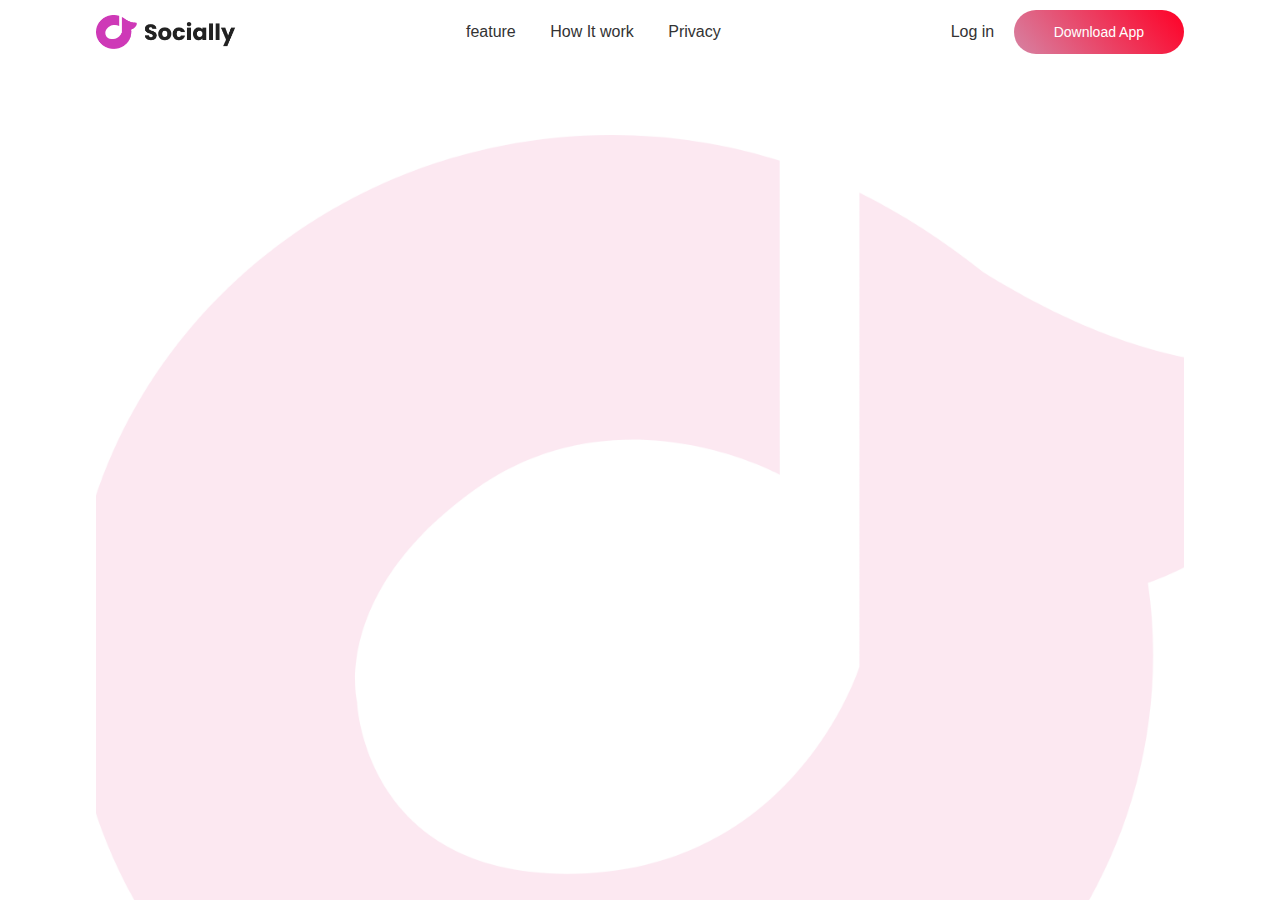
<file: index.html>
<!DOCTYPE html>
<html lang="en">

    <head>
        <meta charset="UTF-8">
        <meta name="viewport" content="width=device-width, initial-scale=1.0">
        <title>Document</title>
        <link rel="stylesheet" href="anime.css">
    </head>

    <body>
        <div class="hero">
            <nav>
                <img src="logo.png" class="logo" alt="">
                <ul>
                    <li><a href="">feature</a></li>
                    <li><a href="">How It work</a></li>
                    <li><a href="">Privacy</a></li>
                </ul>
                <div>
                    <a href="" class="login-btn">Log in</a>
                    <a href="" class="btn">Download App</a>
                </div>
            </nav>
            <div class="content">
                <h1 class="anime">Make <br>New Friens</h1>
                <p class="anime">Sociallly is anew social meddia paltform to make friends onilne in the world. Now
                    let's explore all
                    it's features.</p>
                <a href="#" class="btn anime">Join Now</a>
            </div>
            <img src="pic.png" alt="" class="feature-img anime">
        </div>
    </body>
    <script src="https://ajax.googleapis.com/ajax/libs/jquery/3.7.1/jquery.min.js"></script>
    <script>
        $(document).ready(function () {
            $('.logo').click(function () {
                $('body').css({
                    background: 'black', 'color': 'black'
                })

            })
        })
    </script>

</html>
</file>
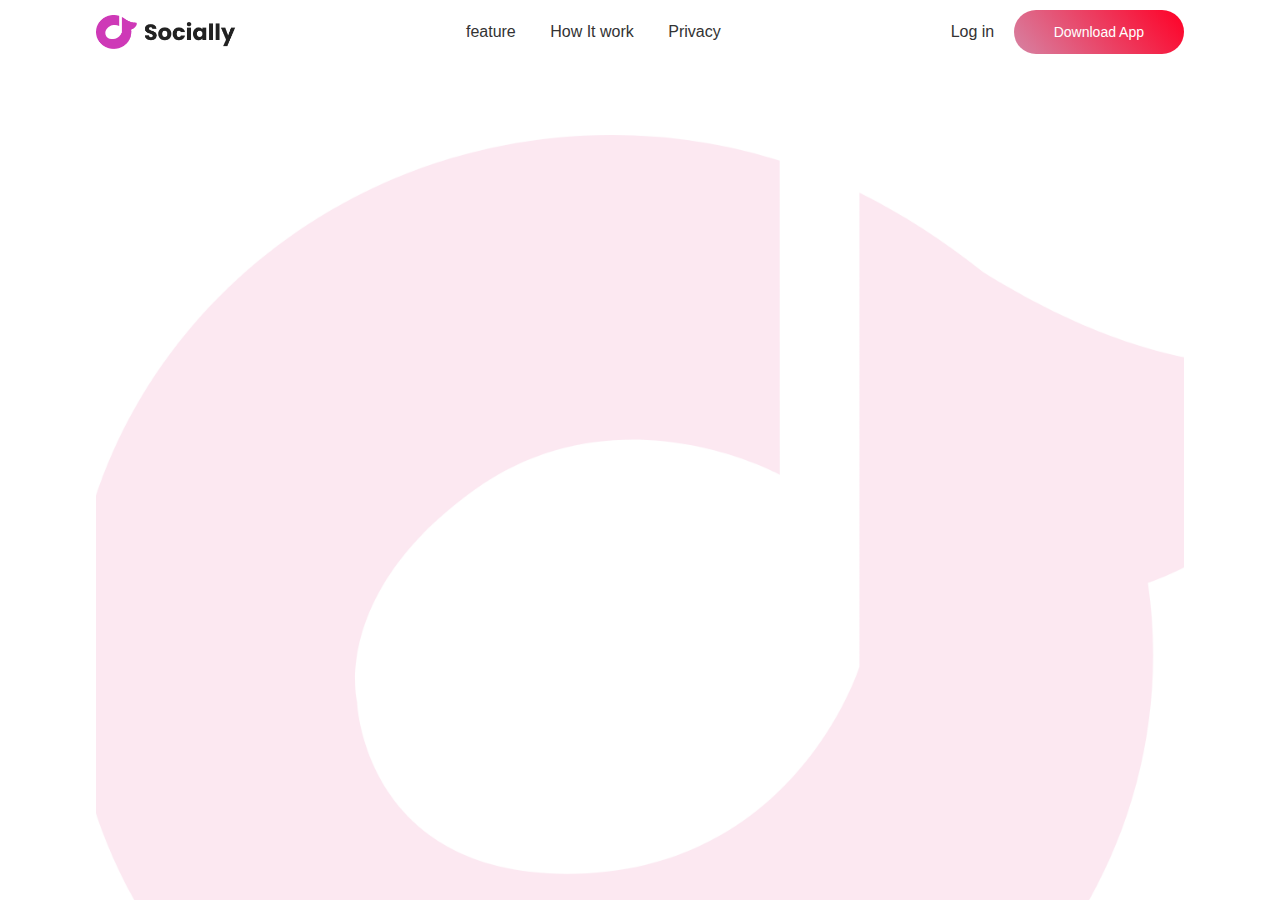
<file: animation website.html>
<!DOCTYPE html>
<html lang="en">

    <head>
        <meta charset="UTF-8">
        <meta name="viewport" content="width=device-width, initial-scale=1.0">
        <title>Document</title>
        <link rel="stylesheet" href="anime.css">
    </head>

    <body>
        <div class="hero">
            <nav>
                <img src="logo.png" class="logo" alt="">
                <ul>
                    <li><a href="">feature</a></li>
                    <li><a href="">How It work</a></li>
                    <li><a href="">Privacy</a></li>
                </ul>
                <div>
                    <a href="" class="login-btn">Log in</a>
                    <a href="" class="btn">Download App</a>
                </div>
            </nav>
            <div class="content">
                <h1 class="anime">Make <br>New Friens</h1>
                <p class="anime">Sociallly is anew social meddia paltform to make friends onilne in the world. Now
                    let's explore all
                    it's features.</p>
                <a href="#" class="btn anime">Join Now</a>
            </div>
            <img src="pic.png" alt="" class="feature-img anime">
        </div>
    </body>
    <script src="https://ajax.googleapis.com/ajax/libs/jquery/3.7.1/jquery.min.js"></script>
    <script>
        $(document).ready(function () {
            $('.logo').click(function () {
                $('body').css({
                    background: 'black', 'color': 'black'
                })

            })
        })
    </script>

</html>
</file>
<file: anime.css>
* {
                padding: 0;
                margin: 0;
                box-sizing: border-box;
                font-family: sans-serif;
            }

            .hero {
                margin: 0 auto;
                width: 85%;
                min-height: 100vh;
                background-image: url(back-image.png);
                background-position: center;
                background-size: cover;
                overflow: hidden;
                position: relative;
                
            }

            nav {
                padding: 10px 0;
                display: flex;
                align-items: center;
                justify-content: space-between;
                
            }

            .logo {
                width: 140px;
                
            }

            nav ul li {
                display: inline-block;
                list-style: none;
                margin: 10px 15px;
            }

            nav ul li a {
                text-decoration: none;
                font-weight: 500;
                color: #333;
            }

            .login-btn {
                text-decoration: none;
                color: #333;
                margin-right: 15px;
                font-weight: 400;
            }

            .btn {
                display: inline-block;
                text-decoration: none;
                padding: 14px 40px;
                color: #fff;
                background-image: linear-gradient(50deg, #d683a3, #ff0026);
                font-size: 14px;
                border-radius: 30px;
                border-top-right-radius: 20;
                transition: 0.5s;
            }

            .content {
                margin-top: 10%;
                max-width: 600px;
            }

            .content h1 {
                font-size: 70px;
                color: #222;
            }

            .content p {
                margin: 10px 0 30px;
                color: #333;
                animation-delay: 0.5s;
            }

            .content .btn {
                padding: 15px 80px;
                font-size: 16px;
                animation-delay: 1s;
            }

            .btn:hover {
                border-top-right-radius: 0;
                /* background-color: ; */
            }

            .feature-img {
                width: 530px;
                position: absolute;
                bottom: 0;
                right: 10%;
            }

            .feature-img.anime {
                animation-delay: 1.5s;
            }

            .anime {
                opacity: 0;
                transform: translateY(30px);
                animation: moveup 0.5s linear forwards;
            }

            @keyframes moveup {
                100% {
                    opacity: 1;
                    transform: translateY(
                        0px);
                }
            }
</file>
